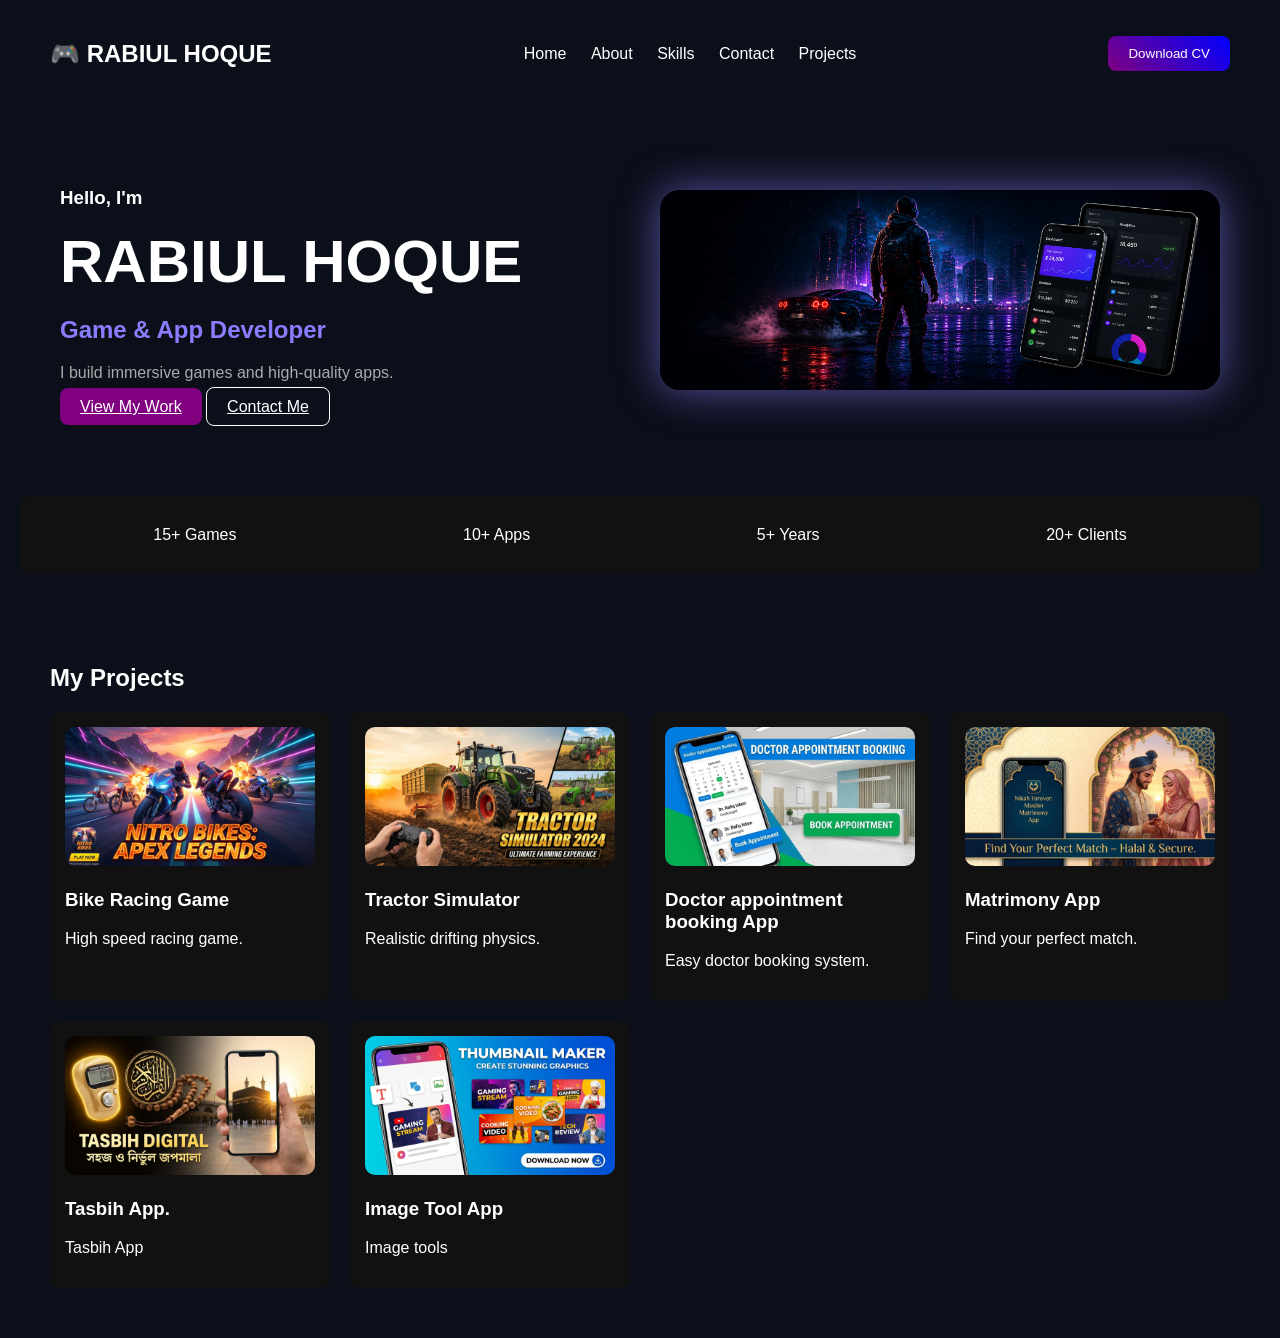
<file: index.html>
<!DOCTYPE html>
<html lang="en">
<head>
  <meta charset="UTF-8">
  <title>RABIUL HOQUE</title>
  <meta name="viewport" content="width=device-width, initial-scale=1.0">

  <style>
    body {
      margin: 0;
      font-family: Arial;
      background: #0b0f1a;
      color: white;
    }

    header {
      display: flex;
      justify-content: space-between;
      padding: 20px 50px;
      align-items: center;
    }

    nav a {
      margin: 0 10px;
      text-decoration: none;
      color: white;
    }

    .btn {
      padding: 10px 20px;
      border-radius: 8px;
      background: linear-gradient(45deg, purple, blue);
      color: white;
      border: none;
    }

    /* HERO SECTION FIXED */
    .hero {
      display: flex;
      align-items: center;
      justify-content: space-between;
      padding: 60px;
      gap: 40px;
      flex-wrap: wrap;
    }

    .hero > div {
      flex: 1;
    }

    .hero h1 {
      font-size: 60px;
      margin: 10px 0;
    }

    .hero h2 {
      color: #8a7dff;
    }

    .hero p {
      color: #aaa;
      max-width: 400px;
    }

    /* 🔥 HERO IMAGE FIX */
    .hero img {
      width: 100%;
      max-width: 100%;
      height: 100%;
      border-radius: 20px;
      box-shadow: 0 0 40px rgba(138, 125, 255, 0.6);
    }

    .buttons button {
      margin: 10px;
      padding: 10px 20px;
      border-radius: 8px;
      border: none;
      cursor: pointer;
    }

    .primary {
      background: purple;
      color: white;
    }

    .outline {
      background: transparent;
      border: 1px solid white;
      color: white;
    }

    .stats {
      display: flex;
      justify-content: space-around;
      padding: 30px;
      background: #111;
      margin: 20px;
      border-radius: 10px;
      flex-wrap: wrap;
      gap: 20px;
    }

    .projects {
      padding: 50px;
    }

    .cards {
      display: flex;
      gap: 20px;
      flex-wrap: wrap;
    }

    .card {
      background: #111;
      padding: 15px;
      border-radius: 10px;
      width: 250px;
    }

    .card img {
      width: 100%;
      border-radius: 10px;
    }

    /* 📱 MOBILE RESPONSIVE */
    @media (max-width: 768px) {
      .hero {
        flex-direction: column;
        text-align: center;
      }

      .hero h1 {
        font-size: 40px;
      }

      header {
        flex-direction: column;
        gap: 10px;
      }
    }

  </style>
</head>

<body>

<header>
  <h2>🎮 RABIUL HOQUE</h2>
  <nav>
    <a href="index.html">Home</a>
    <a href="about.html">About</a>
    <a href="skill.html">Skills</a>
    <a href="contact.html">Contact</a>
    <a href="projects.html">Projects</a>
  </nav>
  <button class="btn">Download CV</button>
</header>

<section class="hero">
  <div>
    <h3>Hello, I'm</h3>
    <h1>RABIUL HOQUE</h1>
    <h2>Game & App Developer</h2>
    <p>I build immersive games and high-quality apps.</p>

    <div class="buttons">
      <a href="projects.html" class="btn primary">View My Work</a>
      <a href="contact.html" class="btn outline">Contact Me</a>
    </div>
  </div>
  
  <div>
    <img src="assets/hero.png" alt="hero">
  </div>
</section>

<section class="stats">
  <div>15+ Games</div>
  <div>10+ Apps</div>
  <div>5+ Years</div>
  <div>20+ Clients</div>
</section>

<section class="projects">
  <h2>My Projects</h2>

  <div class="cards">

    <div class="card">
      <img src="assets/bike.jpeg">
      <h3>Bike Racing Game</h3>
      <p>High speed racing game.</p>
    </div>

    <div class="card">
      <img src="assets/game.jpeg">
      <h3>Tractor Simulator</h3>
      <p>Realistic drifting physics.</p>
    </div>

    <div class="card">
      <img src="assets/doctor.jpeg">
      <h3>Doctor appointment booking App</h3>
      <p>Easy doctor booking system.</p>
    </div>

    <div class="card">
      <img src="assets/biye.jpeg">
      <h3>Matrimony App</h3>
      <p>Find your perfect match.</p>
    </div>

    <div class="card">
      <img src="assets/tasbih.jpeg">
      <h3>Tasbih App.</h3>
      <p>Tasbih App</p>
    </div>

    <div class="card">
      <img src="assets/tool.jpeg">
      <h3>Image Tool App</h3>
      <p>Image tools</p>
    </div>
    
  </div>
</section>

</body>
</html>
</file>
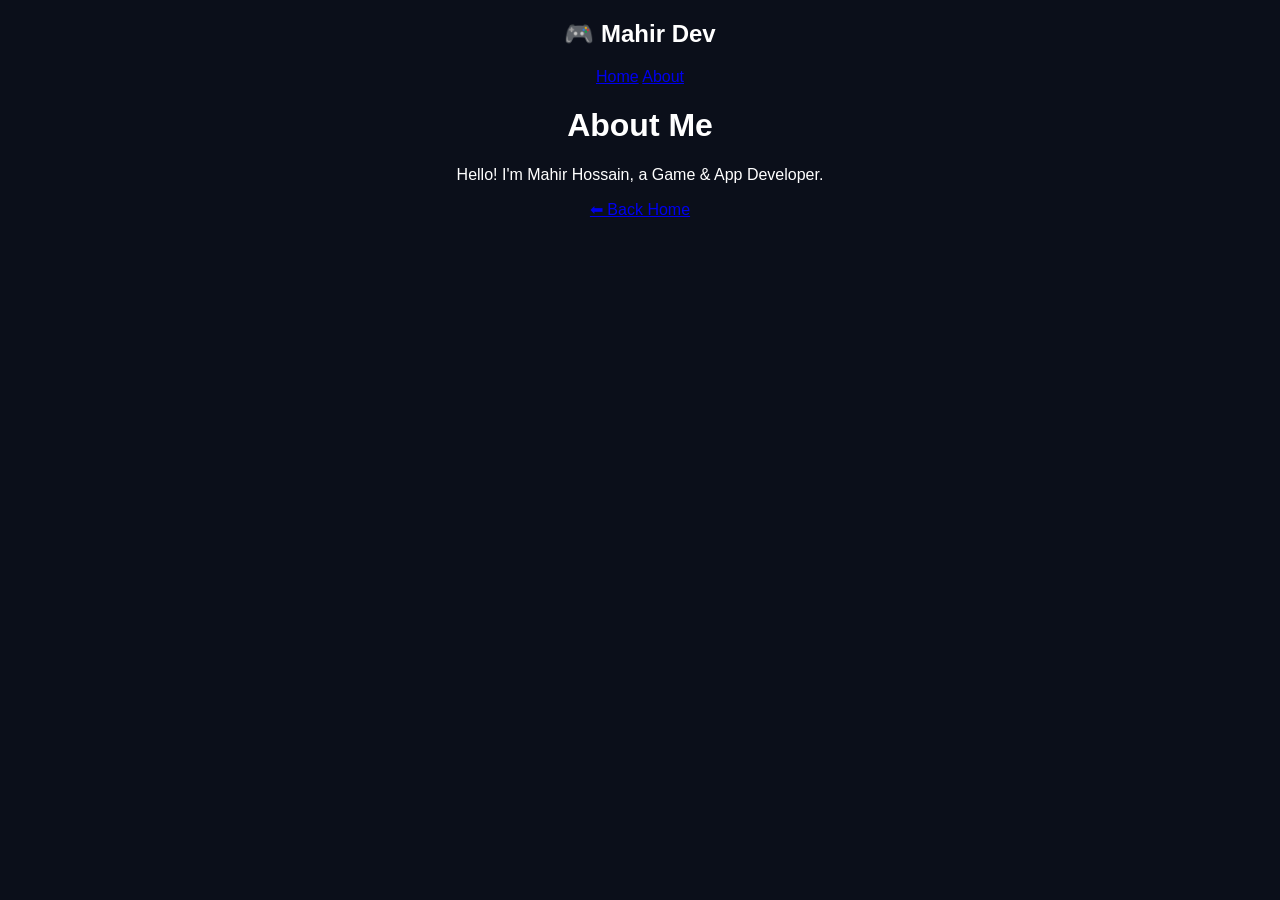
<file: about.html>
<!DOCTYPE html>
<html lang="en">
<head>
  <meta charset="UTF-8">
  <title>About - Mahir Dev</title>
  <meta name="viewport" content="width=device-width, initial-scale=1.0">
</head>

<body style="background:#0b0f1a;color:white;text-align:center;font-family:Arial;">

<header>
  <h2>🎮 Mahir Dev</h2>
  <nav>
    <a href="index.html">Home</a>
    <a href="about.html">About</a>
  </nav>
</header>

<h1>About Me</h1>

<p>Hello! I'm Mahir Hossain, a Game & App Developer.</p>

<a href="index.html">⬅ Back Home</a>

</body>
</html>
</file>
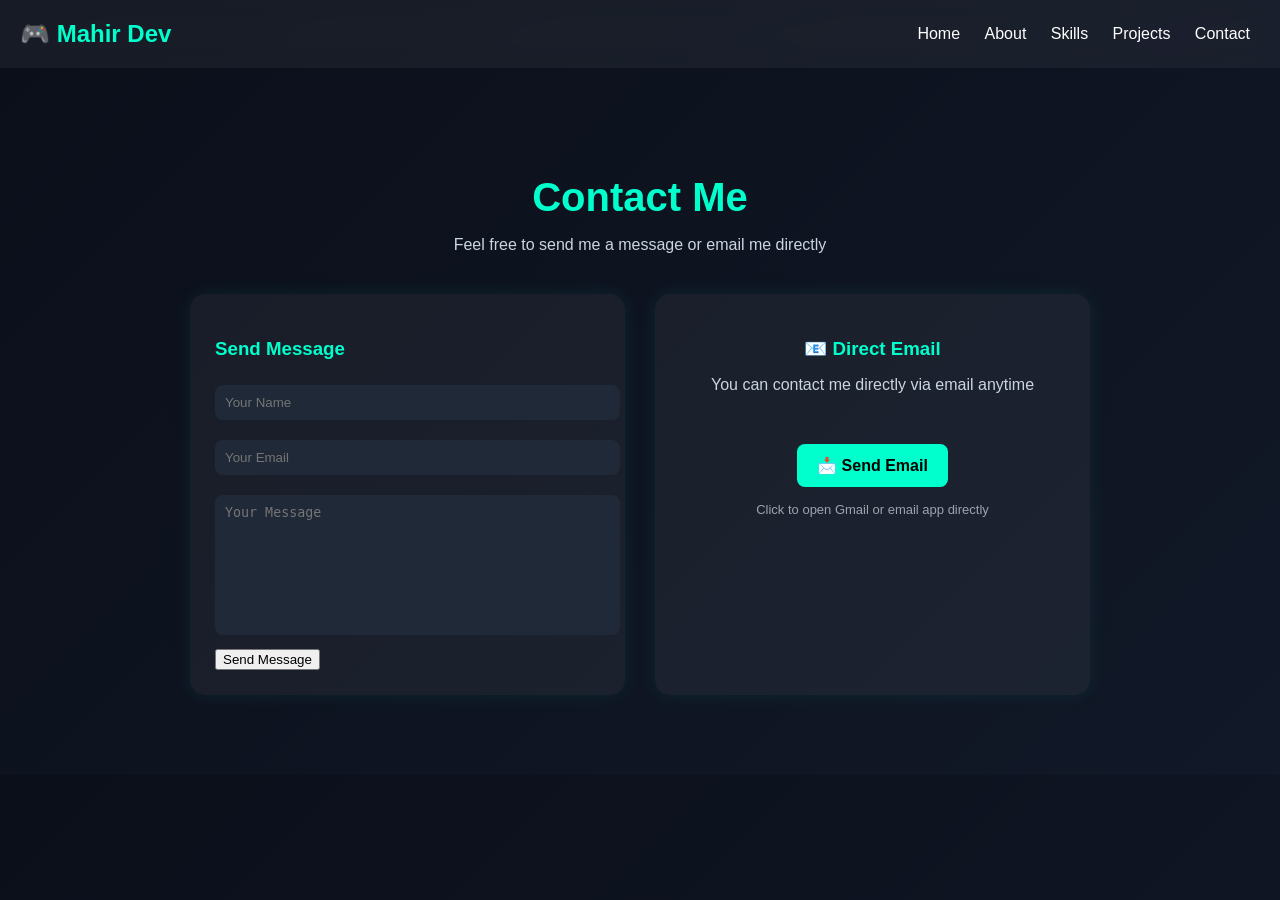
<file: contact.html>
<!DOCTYPE html>
<html lang="en">
<head>
  <meta charset="UTF-8">
  <title>Contact - RABIUL HOQUE</title>
  <meta name="viewport" content="width=device-width, initial-scale=1.0">

  <style>
    body {
      margin: 0;
      font-family: 'Segoe UI', Arial, sans-serif;
      background: linear-gradient(135deg, #0b0f1a, #111827);
      color: white;
    }

    header {
      padding: 20px;
      background: rgba(255,255,255,0.05);
      display: flex;
      justify-content: space-between;
      align-items: center;
      backdrop-filter: blur(10px);
    }

    header h2 {
      margin: 0;
      color: #00ffcc;
    }

    nav a {
      color: white;
      text-decoration: none;
      margin: 0 10px;
    }

    nav a:hover {
      color: #00ffcc;
    }

    .container {
      max-width: 900px;
      margin: 60px auto;
      padding: 20px;
      text-align: center;
    }

    h1 {
      font-size: 40px;
      color: #00ffcc;
      margin-bottom: 10px;
    }

    p {
      color: #cbd5e1;
      margin-bottom: 40px;
    }

    .contact-box {
      display: grid;
      grid-template-columns: repeat(auto-fit, minmax(300px, 1fr));
      gap: 30px;
      text-align: left;
    }

    .card {
      background: rgba(255,255,255,0.05);
      padding: 25px;
      border-radius: 15px;
      box-shadow: 0 0 20px rgba(0,255,204,0.08);
    }

    .card h3 {
      color: #00ffcc;
      margin-bottom: 15px;
    }

    input, textarea {
      width: 100%;
      padding: 10px;
      margin: 10px 0;
      border: none;
      border-radius: 8px;
      outline: none;
      background: #1f2937;
      color: white;
    }

    textarea {
      height: 120px;
      resize: none;
    }

    .btn {
      display: inline-block;
      width: 100%;
      padding: 10px;
      background: #00ffcc;
      color: black;
      font-weight: bold;
      border: none;
      border-radius: 8px;
      cursor: pointer;
      margin-top: 10px;
    }

    .btn:hover {
      background: #00c9a7;
    }

    .email-box {
      text-align: center;
    }

    .email-link {
      display: inline-block;
      margin-top: 15px;
      padding: 10px 20px;
      background: #1f2937;
      color: #00ffcc;
      text-decoration: none;
      border-radius: 8px;
    }

    .email-link:hover {
      background: #374151;
    }

  </style>
</head>

<body>

<header>
  <h2>🎮 Mahir Dev</h2>
  <nav>
    <a href="index.html">Home</a>
    <a href="about.html">About</a>
    <a href="skills.html">Skills</a>
    <a href="projects.html">Projects</a>
    <a href="contact.html">Contact</a>
  </nav>
</header>

<div class="container">
  <h1>Contact Me</h1>
  <p>Feel free to send me a message or email me directly</p>

  <div class="contact-box">

    <!-- Contact Form -->
 <div class="card">
  <h3>Send Message</h3>

  <form action="https://formsubmit.co/luibareuqoh@gmail.com" method="POST">

    <input type="text" name="name" placeholder="Your Name" required>

    <input type="email" name="email" placeholder="Your Email" required>

    <textarea name="message" placeholder="Your Message" required></textarea>

    <input type="hidden" name="_captcha" value="true">
    <input type="hidden" name="_subject" value="New Portfolio Message">
    <input type="hidden" name="_template" value="table">

    <button type="submit">Send Message</button>

  </form>

</div>

    <!-- Email Direct -->

<div class="card email-box">
  <h3>📧 Direct Email</h3>
  <p>You can contact me directly via email anytime</p>

  <a class="email-link" 
     href="mailto:luibareuqoh@gmail.com?subject=Portfolio%20Contact"
     style="display:inline-block;
            margin-top:10px;
            padding:12px 20px;
            background:#00ffcc;
            color:#000;
            text-decoration:none;
            border-radius:8px;
            font-weight:bold;
            transition:0.3s;">
    📩 Send Email
  </a>

  <p style="margin-top:15px; font-size:13px; color:#9ca3af;">
    Click to open Gmail or email app directly
  </p>
</div>

</body>
</html>
</file>
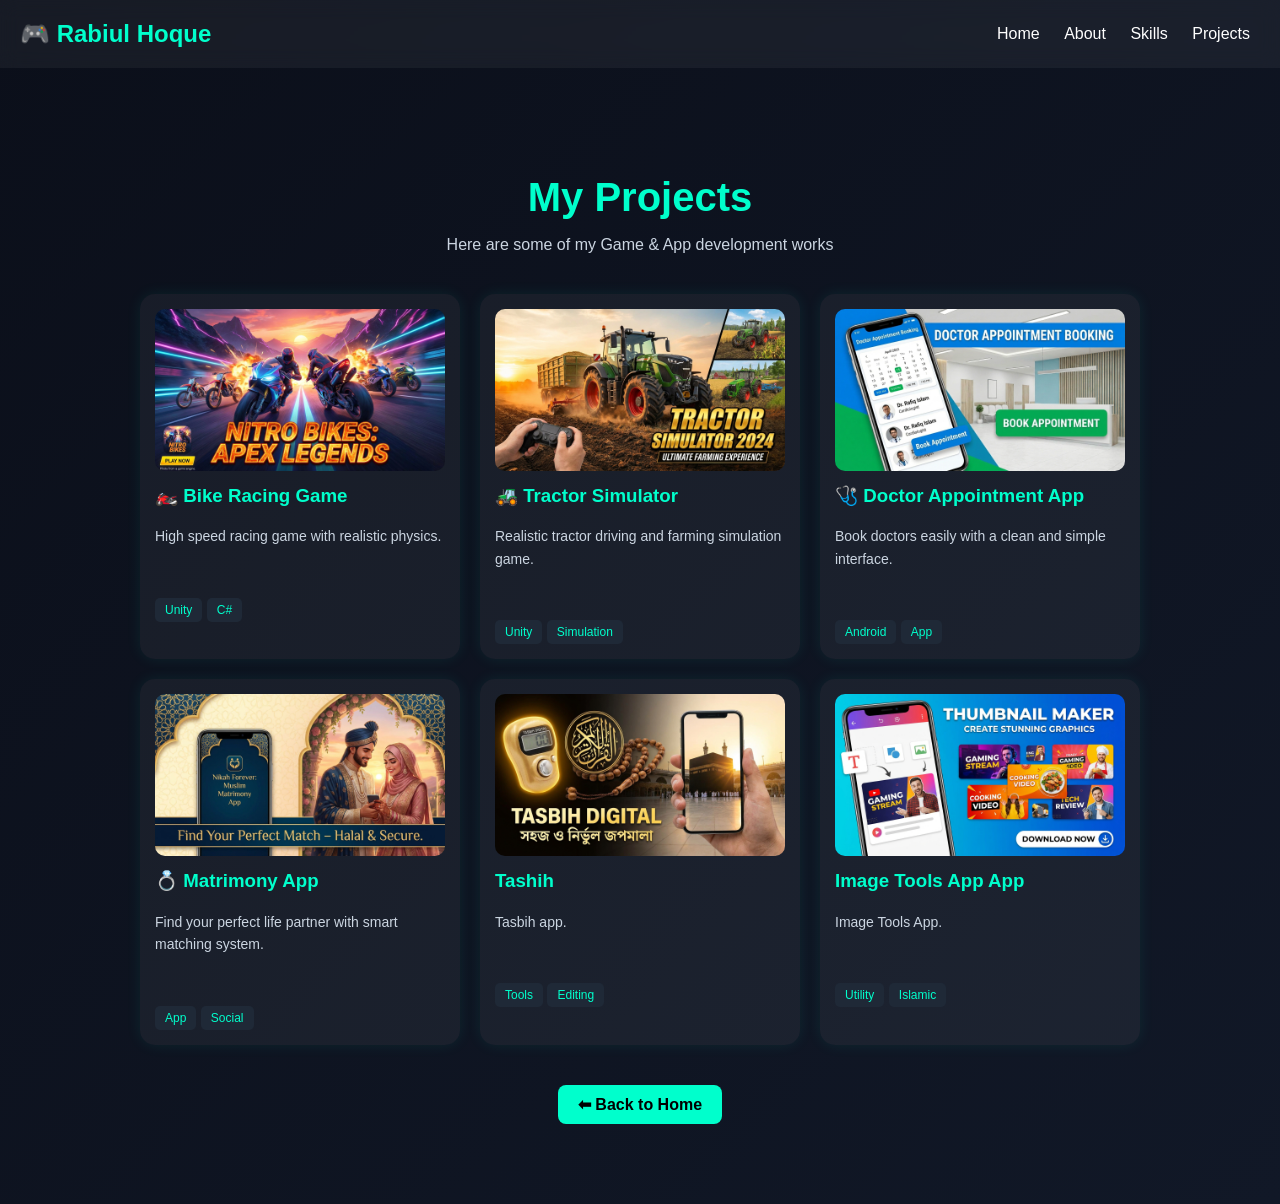
<file: projects.html>
<!DOCTYPE html>
<html lang="en">
<head>
  <meta charset="UTF-8">
  <title>Projects - Rabiul Hoque</title>
  <meta name="viewport" content="width=device-width, initial-scale=1.0">

  <style>
    body {
      margin: 0;
      font-family: 'Segoe UI', Arial, sans-serif;
      background: linear-gradient(135deg, #0b0f1a, #111827);
      color: white;
    }

    header {
      padding: 20px;
      background: rgba(255,255,255,0.05);
      display: flex;
      justify-content: space-between;
      align-items: center;
      backdrop-filter: blur(10px);
    }

    header h2 {
      margin: 0;
      color: #00ffcc;
    }

    nav a {
      color: white;
      text-decoration: none;
      margin: 0 10px;
    }

    nav a:hover {
      color: #00ffcc;
    }

    .container {
      max-width: 1000px;
      margin: 60px auto;
      padding: 20px;
      text-align: center;
    }

    h1 {
      font-size: 40px;
      color: #00ffcc;
      margin-bottom: 10px;
    }

    p {
      color: #cbd5e1;
      margin-bottom: 40px;
    }

    .projects {
      display: grid;
      grid-template-columns: repeat(auto-fit, minmax(260px, 1fr));
      gap: 20px;
    }

    .card {
      background: rgba(255,255,255,0.05);
      border-radius: 15px;
      padding: 15px;
      text-align: left;
      box-shadow: 0 0 15px rgba(0,255,204,0.08);
      transition: 0.3s;
    }

    .card:hover {
      transform: translateY(-6px);
      box-shadow: 0 0 25px rgba(0,255,204,0.2);
    }

    .card img {
      width: 100%;
      border-radius: 10px;
      margin-bottom: 10px;
    }

    .card h3 {
      color: #00ffcc;
      margin-top: 0;
    }

    .card p {
      font-size: 14px;
      color: #cbd5e1;
      line-height: 1.6;
    }

    .tag {
      display: inline-block;
      padding: 5px 10px;
      font-size: 12px;
      background: #1f2937;
      color: #00ffcc;
      border-radius: 5px;
      margin-top: 10px;
    }

    .btn {
      display: inline-block;
      margin-top: 40px;
      padding: 10px 20px;
      background: #00ffcc;
      color: black;
      text-decoration: none;
      border-radius: 8px;
      font-weight: bold;
    }

    .btn:hover {
      background: #00c9a7;
    }
  </style>
</head>

<body>

<header>
  <h2>🎮 Rabiul Hoque</h2>
  <nav>
    <a href="index.html">Home</a>
    <a href="about.html">About</a>
    <a href="skills.html">Skills</a>
    <a href="projects.html">Projects</a>
  </nav>
</header>

<div class="container">
  <h1>My Projects</h1>
  <p>Here are some of my Game & App development works</p>

  <div class="projects">

    <div class="card">
      <img src="assets/bike.jpeg">
      <h3>🏍️ Bike Racing Game</h3>
      <p>High speed racing game with realistic physics.</p>
      <span class="tag">Unity</span>
      <span class="tag">C#</span>
    </div>

    <div class="card">
      <img src="assets/game.jpeg">
      <h3>🚜 Tractor Simulator</h3>
      <p>Realistic tractor driving and farming simulation game.</p>
      <span class="tag">Unity</span>
      <span class="tag">Simulation</span>
    </div>

    <div class="card">
      <img src="assets/doctor.jpeg">
      <h3>🩺 Doctor Appointment App</h3>
      <p>Book doctors easily with a clean and simple interface.</p>
      <span class="tag">Android</span>
      <span class="tag">App</span>
    </div>

    <div class="card">
      <img src="assets/biye.jpeg">
      <h3>💍 Matrimony App</h3>
      <p>Find your perfect life partner with smart matching system.</p>
      <span class="tag">App</span>
      <span class="tag">Social</span>
    </div>

    <div class="card">
      <img src="assets/tasbih.jpeg">
      <h3>Tashih </h3>
      <p>Tasbih app.</p>
      <span class="tag">Tools</span>
      <span class="tag">Editing</span>
    </div>

    <div class="card">
      <img src="assets/tool.jpeg">
      <h3>Image Tools App App</h3>
      <p>Image Tools App.</p>
      <span class="tag">Utility</span>
      <span class="tag">Islamic</span>
    </div>

  </div>

  <a class="btn" href="index.html">⬅ Back to Home</a>
</div>

</body>
</html>
</file>
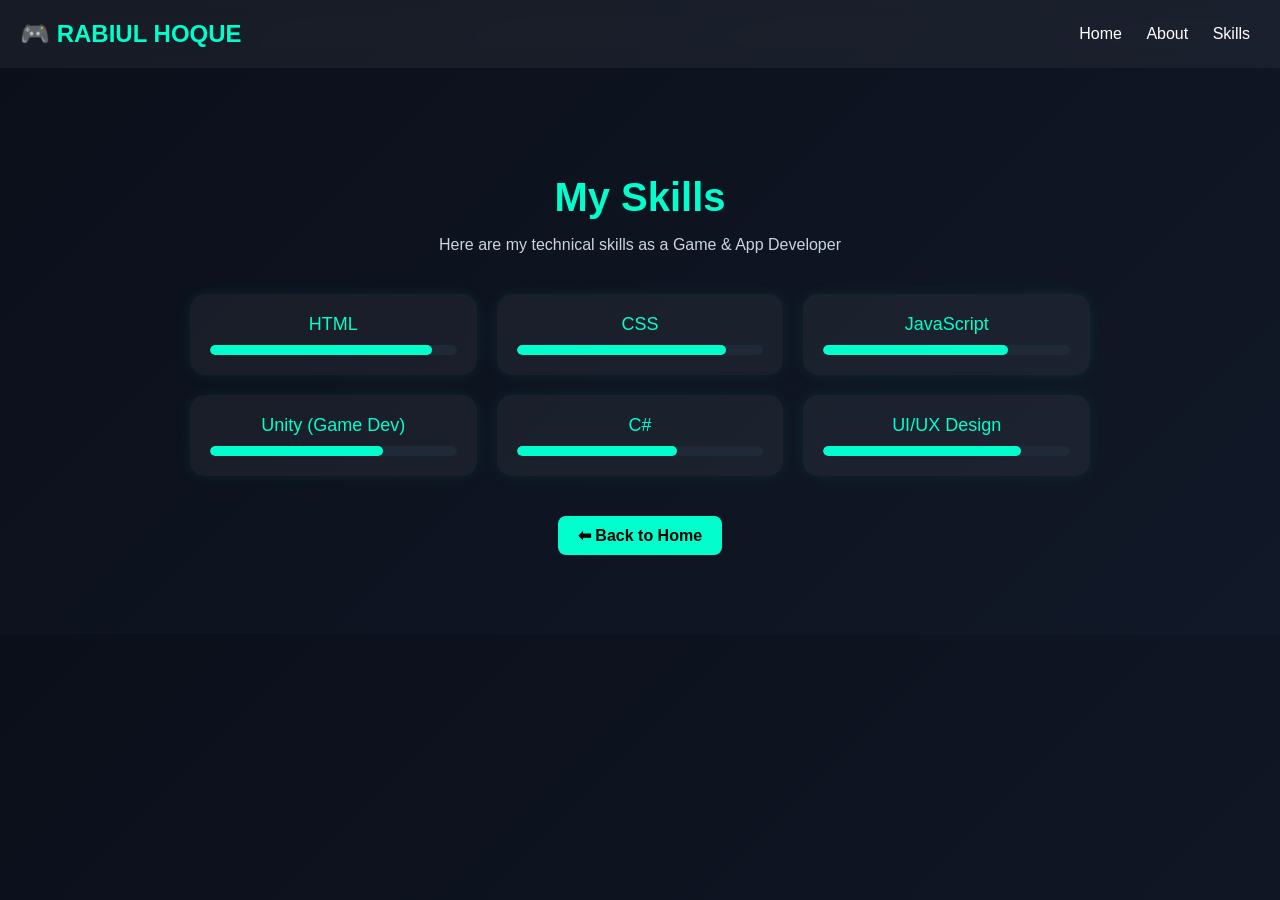
<file: skill.html>
<!DOCTYPE html>
<html lang="en">
<head>
  <meta charset="UTF-8">
  <title>Skills -RABIUL HOQUE</title>
  <meta name="viewport" content="width=device-width, initial-scale=1.0">

  <style>
    body {
      margin: 0;
      font-family: 'Segoe UI', Arial, sans-serif;
      background: linear-gradient(135deg, #0b0f1a, #111827);
      color: white;
    }

    header {
      padding: 20px;
      background: rgba(255,255,255,0.05);
      display: flex;
      justify-content: space-between;
      align-items: center;
      backdrop-filter: blur(10px);
    }

    header h2 {
      margin: 0;
      color: #00ffcc;
    }

    nav a {
      color: white;
      text-decoration: none;
      margin: 0 10px;
    }

    nav a:hover {
      color: #00ffcc;
    }

    .container {
      max-width: 900px;
      margin: 60px auto;
      padding: 20px;
      text-align: center;
    }

    h1 {
      font-size: 40px;
      color: #00ffcc;
      margin-bottom: 10px;
    }

    p {
      color: #cbd5e1;
      margin-bottom: 40px;
    }

    .skills-grid {
      display: grid;
      grid-template-columns: repeat(auto-fit, minmax(220px, 1fr));
      gap: 20px;
    }

    .skill-card {
      background: rgba(255,255,255,0.05);
      padding: 20px;
      border-radius: 15px;
      box-shadow: 0 0 15px rgba(0,255,204,0.08);
      transition: 0.3s;
    }

    .skill-card:hover {
      transform: translateY(-5px);
      box-shadow: 0 0 25px rgba(0,255,204,0.2);
    }

    .skill-title {
      font-size: 18px;
      margin-bottom: 10px;
      color: #00ffcc;
    }

    .bar {
      width: 100%;
      height: 10px;
      background: #1f2937;
      border-radius: 10px;
      overflow: hidden;
    }

    .progress {
      height: 10px;
      background: #00ffcc;
      border-radius: 10px;
    }

    .btn {
      display: inline-block;
      margin-top: 40px;
      padding: 10px 20px;
      background: #00ffcc;
      color: black;
      text-decoration: none;
      border-radius: 8px;
      font-weight: bold;
    }

    .btn:hover {
      background: #00c9a7;
    }
  </style>
</head>

<body>

<header>
  <h2>🎮 RABIUL HOQUE</h2>
  <nav>
    <a href="index.html">Home</a>
    <a href="about.html">About</a>
    <a href="skills.html">Skills</a>
  </nav>
</header>

<div class="container">
  <h1>My Skills</h1>
  <p>Here are my technical skills as a Game & App Developer</p>

  <div class="skills-grid">

    <div class="skill-card">
      <div class="skill-title">HTML</div>
      <div class="bar"><div class="progress" style="width: 90%"></div></div>
    </div>

    <div class="skill-card">
      <div class="skill-title">CSS</div>
      <div class="bar"><div class="progress" style="width: 85%"></div></div>
    </div>

    <div class="skill-card">
      <div class="skill-title">JavaScript</div>
      <div class="bar"><div class="progress" style="width: 75%"></div></div>
    </div>

    <div class="skill-card">
      <div class="skill-title">Unity (Game Dev)</div>
      <div class="bar"><div class="progress" style="width: 70%"></div></div>
    </div>

    <div class="skill-card">
      <div class="skill-title">C#</div>
      <div class="bar"><div class="progress" style="width: 65%"></div></div>
    </div>

    <div class="skill-card">
      <div class="skill-title">UI/UX Design</div>
      <div class="bar"><div class="progress" style="width: 80%"></div></div>
    </div>

  </div>

  <a class="btn" href="index.html">⬅ Back to Home</a>
</div>

</body>
</html>
</file>
